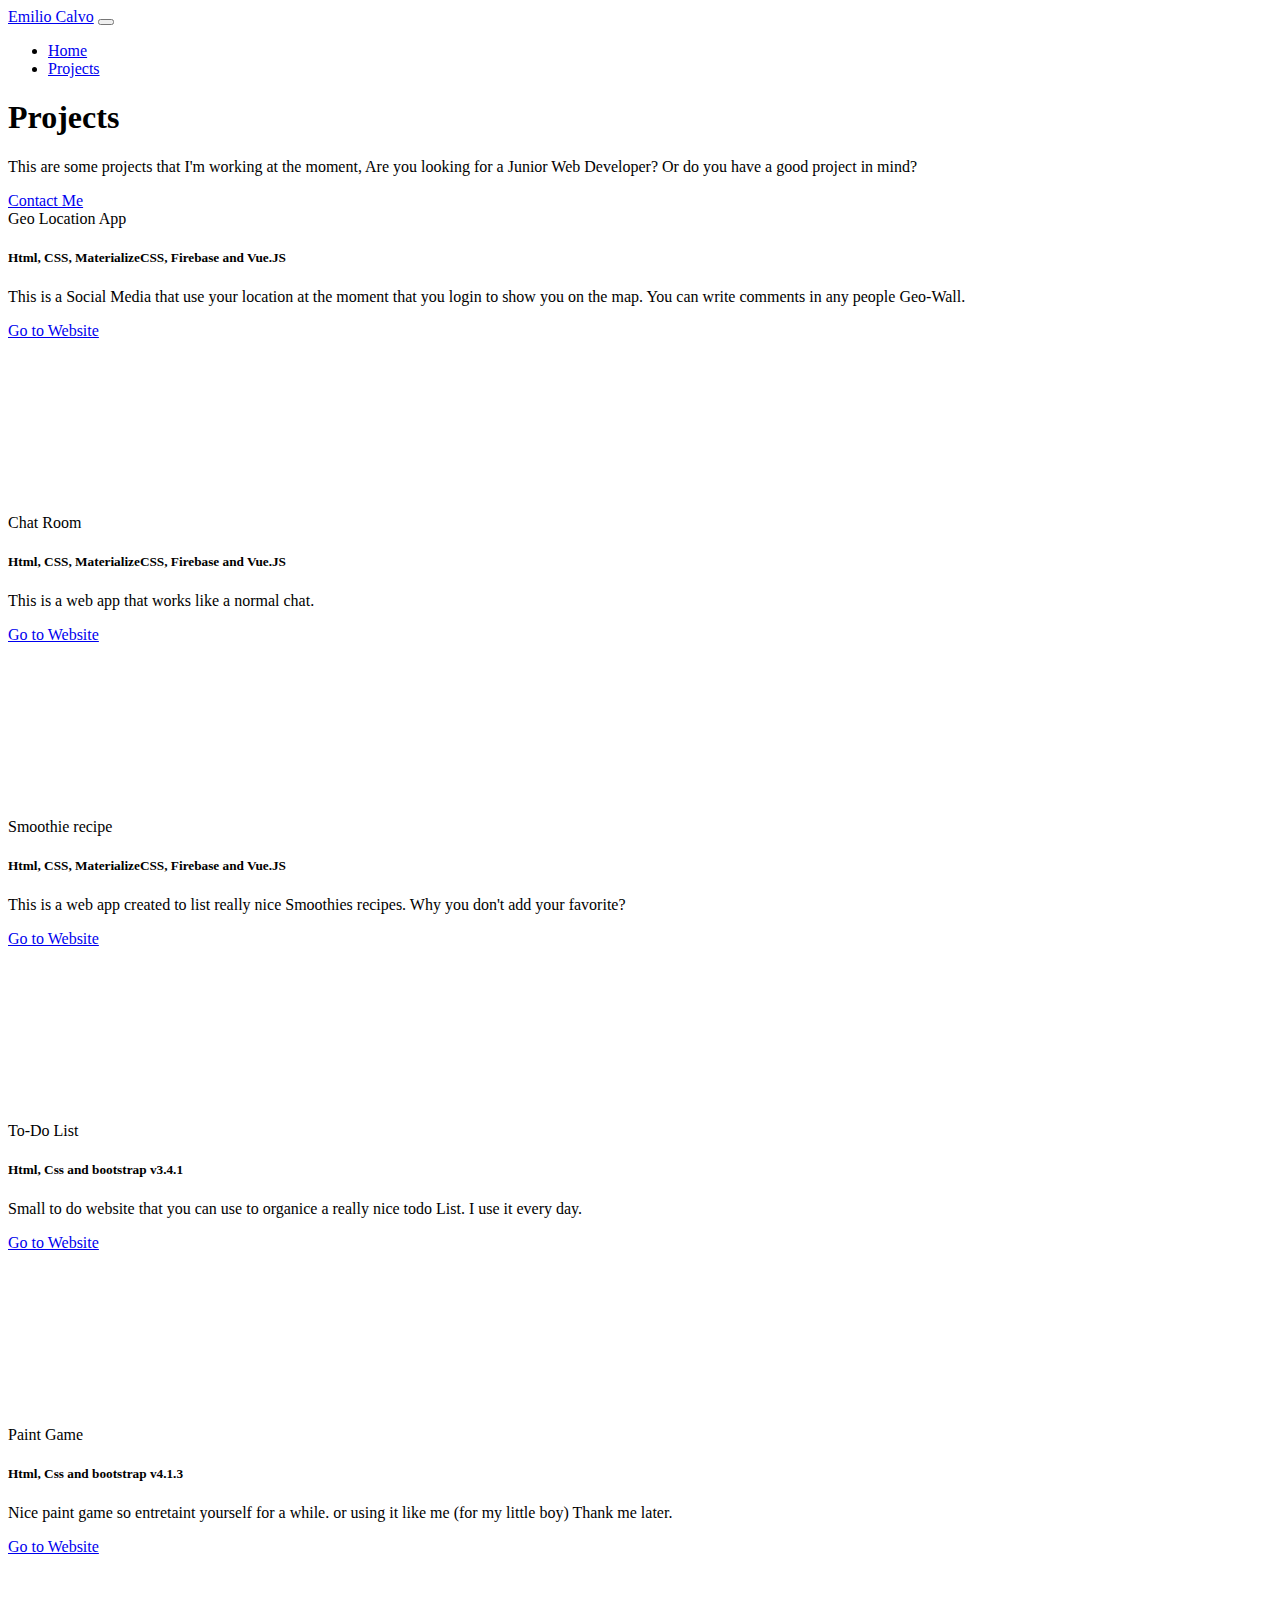
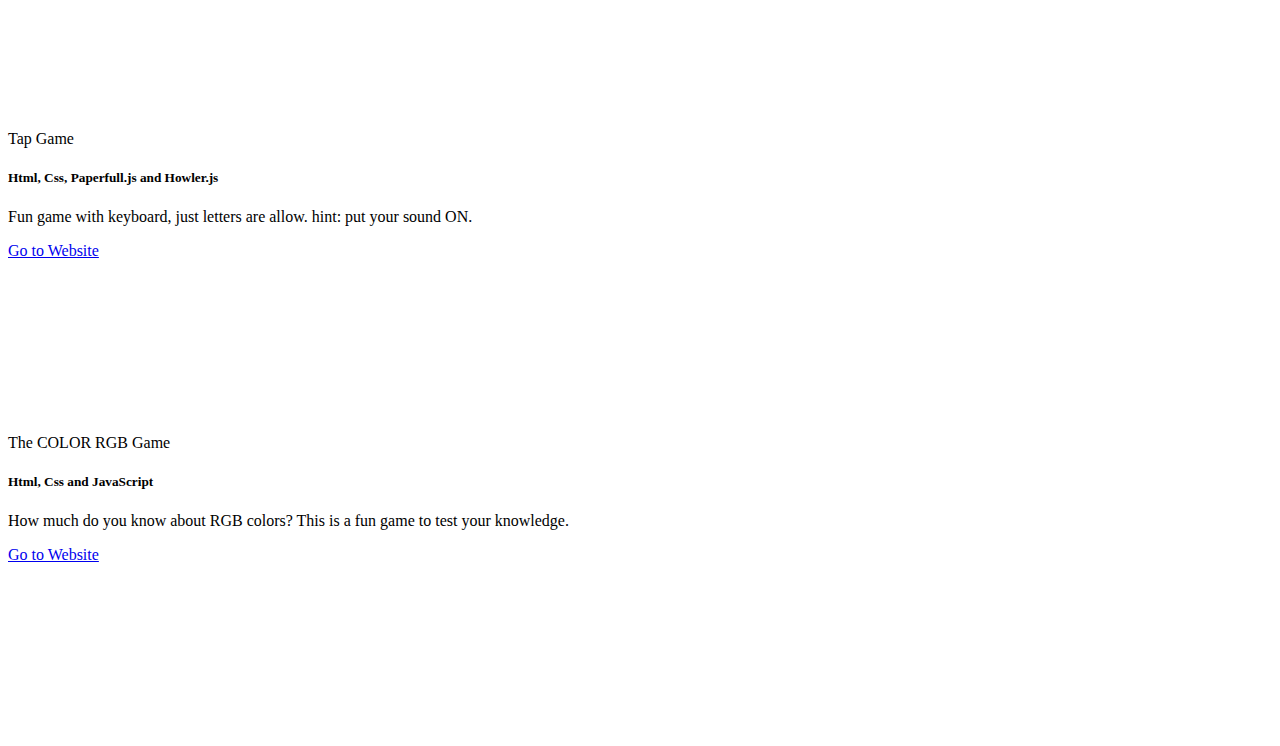
<file: projects.html>
<!DOCTYPE html>
<html lang="en">

<head>
  <meta charset="UTF-8">
  <meta name="viewport" content="width=device-width, initial-scale=1.0">
  <link rel="stylesheet" href="https://stackpath.bootstrapcdn.com/bootstrap/4.1.3/css/bootstrap.min.css"
    integrity="sha384-MCw98/SFnGE8fJT3GXwEOngsV7Zt27NXFoaoApmYm81iuXoPkFOJwJ8ERdknLPMO" crossorigin="anonymous">
  <link rel="stylesheet" href="https://use.fontawesome.com/releases/v5.14.0/css/all.css"
    integrity="sha384-HzLeBuhoNPvSl5KYnjx0BT+WB0QEEqLprO+NBkkk5gbc67FTaL7XIGa2w1L0Xbgc" crossorigin="anonymous">
  <title>Emilio Calvo</title>
  <style>
    .lrg {
      height: 19rem;
    }
  </style>
</head>

<body>
  <!-- start menu -->
  <nav class="navbar navbar-expand-lg  navbar-dark bg-dark fixed-top">
    <a class="navbar-brand" href="index.html">Emilio Calvo</a>
    <button class="navbar-toggler" type="button" data-toggle="collapse" data-target="#navbarSupportedContent"
      aria-controls="navbarSupportedContent" aria-expanded="false" aria-label="Toggle navigation">
      <span class="navbar-toggler-icon"></span>
    </button>

    <div class="collapse navbar-collapse " id="navbarSupportedContent">
      <ul class="navbar-nav ml-auto ">
        <li class="nav-item ">
          <a class="nav-link" href="index.html">Home </a>
        </li>
        <li class="nav-item active">
          <a class="nav-link" href="projects.html">Projects</a>
        </li>
      </ul>
    </div>
  </nav>
  <!-- end menu    -->

  <div class="jumbotron text-center mt-5">
    <h1 class="display-4">Projects</h1>
    <p class="lead">This are some projects that I'm working at the moment, Are you looking for a Junior Web Developer?
      Or
      do you have a good project in mind? </p>
    <a href="mailto:emiliojosecalvo@gmail.com" class="btn btn-outline-success btn-lg" tabindex="-1" role="button"
      aria-disabled="true">Contact Me</a>
  </div>


  <div class="container mt-5">
    <div class="row">
      <div class="col-lg-4 mb-4 ">
        <div class="card border-success mb-3 lrg">
          <div class="card-header">Geo Location App</div>
          <div class="card-body text-success">
            <h5 class="card-title">Html, CSS, MaterializeCSS, Firebase and Vue.JS</h5>
            <p class="card-text">This is a Social Media that use your location at the moment that you login to show you
              on the map. You can write comments in any people Geo-Wall.</p>
          </div>
          <div class="d-flex mb-3 mx-auto align-items-end">
            <a href="https://geo-emilio.web.app/" target="_blank" class="btn btn-outline-success">Go to Website</a>
          </div>
        </div>
      </div>
      <div class="col-lg-4 mb-4 ">
        <div class="card border-success mb-3 lrg">
          <div class="card-header">Chat Room</div>
          <div class="card-body text-success">
            <h5 class="card-title">Html, CSS, MaterializeCSS, Firebase and Vue.JS</h5>
            <p class="card-text">This is a web app that works like a normal chat.</p>
          </div>
          <div class="d-flex mb-3 mx-auto align-items-end">
            <a href="https://emilio-chat.web.app//" target="_blank" class="btn btn-outline-success">Go to Website</a>
          </div>
        </div>
      </div>
      <div class="col-lg-4 mb-4">
        <div class="card border-success mb-3 lrg">
          <div class="card-header">Smoothie recipe</div>
          <div class="card-body text-success">
            <h5 class="card-title">Html, CSS, MaterializeCSS, Firebase and Vue.JS</h5>
            <p class="card-text">This is a web app created to list really nice Smoothies recipes. Why you don't add your
              favorite?</p>
          </div>
          <div class="d-flex mb-3 mx-auto align-items-end">
            <a href="https://emilio-smoothies.web.app/" target="_blank" class="btn btn-outline-success">Go to
              Website</a>
          </div>
        </div>
      </div>
      <div class="col-lg-4 mb-4">
        <div class="card border-success mb-3 lrg">
          <div class="card-header">To-Do List</div>
          <div class="card-body text-success">
            <h5 class="card-title">Html, Css and bootstrap v3.4.1</h5>
            <p class="card-text">Small to do website that you can use to organice a really nice todo List. I use it
              every day.</p>
          </div>
          <div class="d-flex mb-3 mx-auto align-items-end">
            <a href="web/todolist/todoindex.html" target="_blank" class="btn btn-outline-success">Go to Website</a>
          </div>
        </div>
      </div>
      <div class="col-lg-4 mb-4">
        <div class="card border-success mb-3 lrg">
          <div class="card-header">Paint Game</div>
          <div class="card-body text-success">
            <h5 class="card-title">Html, Css and bootstrap v4.1.3</h5>
            <p class="card-text">Nice paint game so entretaint yourself for a while. or using it like me (for my little
              boy) Thank me later.</p>
          </div>
          <div class="d-flex mb-3 mx-auto align-items-end">
            <a href="web/painting/paiting.html" target="_blank" class="btn btn-outline-success">Go to Website</a>
          </div>
        </div>
      </div>
      <div class="col-lg-4 mb-4">
        <div class="card border-success mb-3 lrg">
          <div class="card-header">Tap Game</div>
          <div class="card-body text-success">
            <h5 class="card-title">Html, Css, Paperfull.js and Howler.js</h5>
            <p class="card-text">Fun game with keyboard, just letters are allow. hint: put your sound ON.</p>
          </div>
          <div class="d-flex mb-3 mx-auto align-items-end">
            <a href="web/taptaptap/taptaptap.html" target="_blank" class="btn btn-outline-success">Go to Website</a>
          </div>
        </div>
      </div>
      <div class="col-lg-4 mb-4">
        <div class="card border-success mb-3 lrg">
          <div class="card-header">The COLOR RGB Game</div>
          <div class="card-body text-success">
            <h5 class="card-title">Html, Css and JavaScript</h5>
            <p class="card-text">How much do you know about RGB colors? This is a fun game to test your knowledge.</p>
          </div>
          <div class="d-flex mb-3 mx-auto align-items-end">
            <a href="web/rgbgame/rgbgame.html" target="_blank" class="btn btn-outline-success">Go to Website</a>
          </div>
        </div>
      </div>
    </div>
  </div>





  <script src="https://code.jquery.com/jquery-3.3.1.slim.min.js"
    integrity="sha384-q8i/X+965DzO0rT7abK41JStQIAqVgRVzpbzo5smXKp4YfRvH+8abtTE1Pi6jizo"
    crossorigin="anonymous"></script>
  <script src="https://cdnjs.cloudflare.com/ajax/libs/popper.js/1.14.3/umd/popper.min.js"
    integrity="sha384-ZMP7rVo3mIykV+2+9J3UJ46jBk0WLaUAdn689aCwoqbBJiSnjAK/l8WvCWPIPm49"
    crossorigin="anonymous"></script>
  <script src="https://stackpath.bootstrapcdn.com/bootstrap/4.1.3/js/bootstrap.min.js"
    integrity="sha384-ChfqqxuZUCnJSK3+MXmPNIyE6ZbWh2IMqE241rYiqJxyMiZ6OW/JmZQ5stwEULTy"
    crossorigin="anonymous"></script>
</body>

</html>
</file>
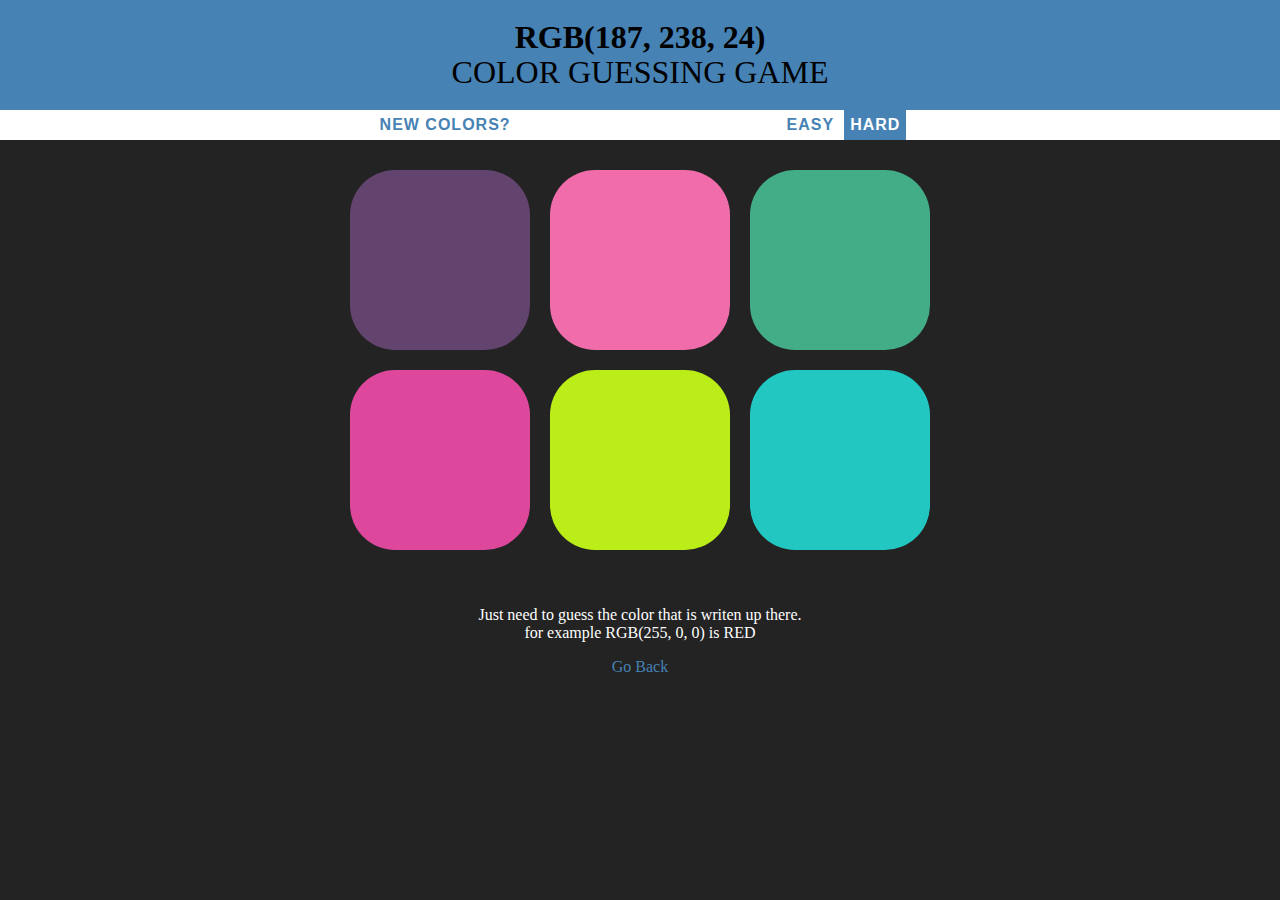
<file: web/rgbgame/rgbgame.html>
<!DOCTYPE html>
<html lang="en">
<head>
    <meta charset="UTF-8">
    <meta name="viewport" content="width=device-width, initial-scale=1.0">
    <link rel="stylesheet" href="rgbgame.css">
    <title>RGB Game</title>
</head>
<body>
    <h1>
        <span id="colorDis"></span><br>
        Color guessing game
    </h1>
    
    <div id="menu">
        <button id="playAgain">New Colors?</button>
        <span id="msg"></span>
        <button class="mode">Easy</button>
        <button class="mode selected">Hard</button>        
    </div>

    <div id="colorcont">
        <div class="square"></div>
        <div class="square"></div>
        <div class="square"></div>
        <div class="square"></div>
        <div class="square"></div>
        <div class="square"></div>
    </div>
    <div id="footer">
        <p>
            Just need to guess the color that is writen up there.<br> for example RGB(255, 0, 0) is RED
        </p> 
        <p>
            <a href="../../projects.html">Go Back</a>
        </p>
    </div>
    

<script src="rgbgame.js"></script>
</body>
</html>
</file>
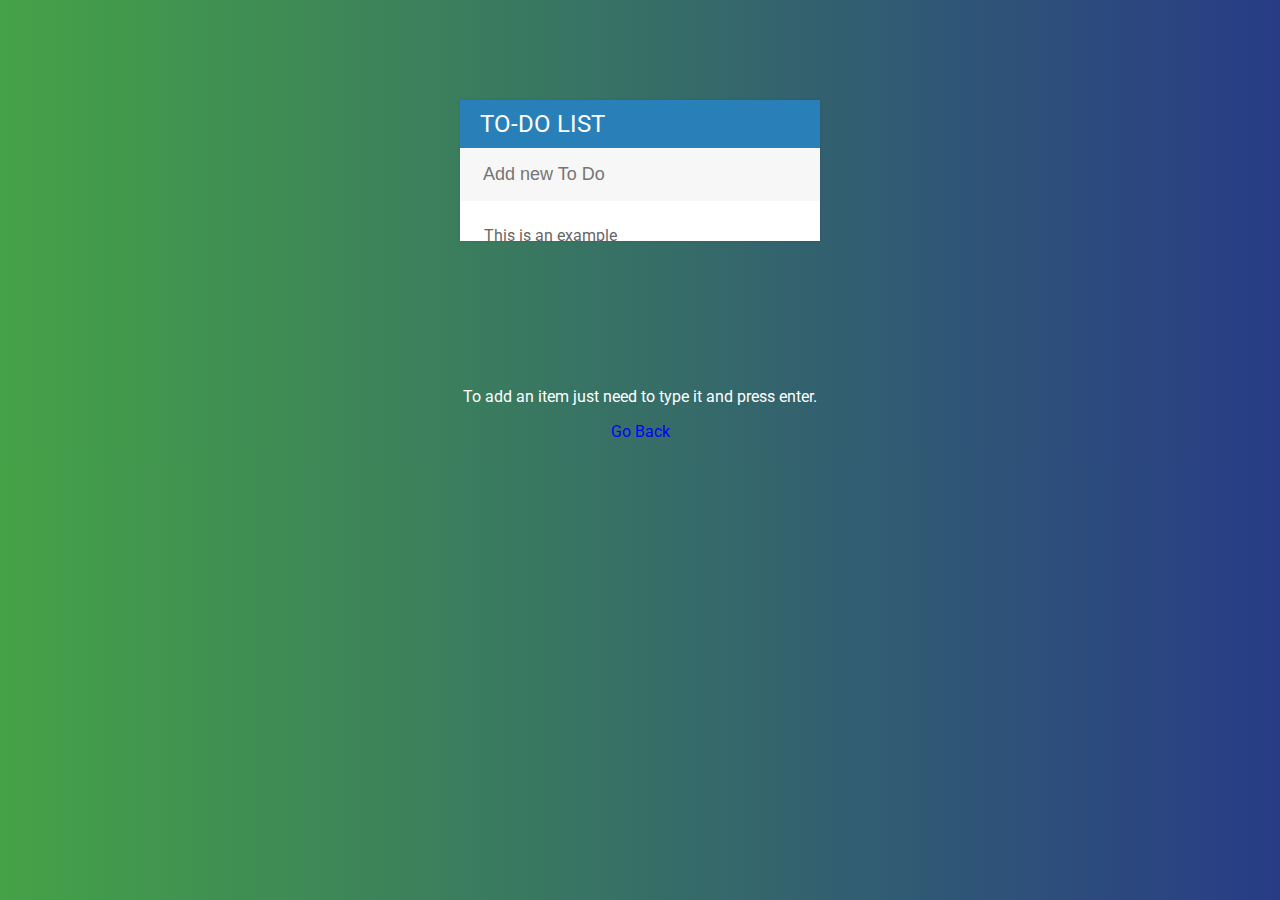
<file: web/todolist/todoindex.html>
<!DOCTYPE html>
<html lang="en">
<head>
    <meta charset="UTF-8">
    <meta name="viewport" content="width=device-width, initial-scale=1.0">
    <link href="https://fonts.googleapis.com/css2?family=Roboto:wght@400;500;700&display=swap" rel="stylesheet">
    <script src="assets/js/lib/jquery-3.5.1.min.js"></script>
    <link rel="stylesheet" href="assets/css/todolist.css">
    <link rel="stylesheet" href="https://use.fontawesome.com/releases/v5.15.0/css/all.css" integrity="sha384-OLYO0LymqQ+uHXELyx93kblK5YIS3B2ZfLGBmsJaUyor7CpMTBsahDHByqSuWW+q" crossorigin="anonymous">
    <title>To Do List</title>
</head>
<body>

<div id="container">
    <h1>To-Do List <i class="fas fa-plus"></i></h1>
    <input placeholder="Add new To Do" type="text" maxlength="30">
    <ul>
        <li><span><i class="far fa-trash-alt"></i></span> This is an example</li>
    </ul>
</div>

<div id="footer">
    <p>
        To add an item just need to type it and press enter.
    </p> 
    <p>
        <a href="../../projects.html">Go Back</a>
    </p>
</div>

<script src="assets/js/todolist.js"></script>   
</body>
</html>
</file>
<file: web/rgbgame/rgbgame.css>
body {
    background-color: #232323;
    margin: 0;
    font-family:  "Monserrat" , "Avenir";
}

.square {
    background-color: purple;
    width: 30%;
    padding-bottom: 30%;
    float: left;
    margin: 1.66%;
    border-radius: 25%;
    transition: background-color 600ms;
    -webkit-transition: background-color 600ms;
    -moz-transition: background-color 600ms;
}

#colorcont {
    margin: 20px auto;
    max-width: 600px;
}

h1 {
    font-weight: normal;
    text-align: center;
    line-height: 1.1;
    padding: 20px 0 ;
    background-color: steelblue;
    margin: 0;
    text-transform: uppercase;
}

h1 span {
    font-weight: 800;
}

#menu {
    text-align: center;
    background-color: white;
    height: 30px;
}

#menu span {
   display: inline-block;
   width: 20%; 
    
}

.selected {
    color:white;
    background: steelblue;
}

button {
    border: none;
    background: none;
    text-transform: uppercase;
    height: 100%;
    font-weight: 700;
    letter-spacing: 1px;
    font-size: inherit;
    color: steelblue;
    transition: all 300ms;
    -webkit-transition: all 300ms;
    -moz-transition: all 300ms;
    outline: none;
}

button:hover {
    color:white;
    background: steelblue;
}

#footer {
    color: white;
    text-align: center;
    width: 100%;
    float: left;
    margin-top: 30px;
}

#footer a {
    text-decoration: none;
    color: steelblue;
}
</file>
<file: web/todolist/assets/css/todolist.css>
.completed {
    color: gray;
    text-decoration: line-through;
}

.fa-plus{
    float: right;
}

h1 {
    background-color: #2980b9;
    color: white;
    margin: 0;
    padding: 10px 20px;
    text-transform: uppercase;
    font-size: 24px;
    font-weight: normal;
}

ul {    
    list-style: none;
    margin: 0;
    padding: 0;
}

body {
    background: #283c86;  /* fallback for old browsers */
    background: -webkit-linear-gradient(to right, #45a247, #283c86);  /* Chrome 10-25, Safari 5.1-6 */
    background: linear-gradient(to right, #45a247, #283c86); /* W3C, IE 10+/ Edge, Firefox 16+, Chrome 26+, Opera 12+, Safari 7+ */
    font-family: 'Roboto', sans-serif; 
}

li {
    background-color: white;
    height: 40px;
    line-height: 40px;
    color: #666;
}

li:nth-child(2n) {
    background-color: #f7f7f7;
}

input {
    color: #2980b9;
    font-size: 18px;
    background-color: #f7f7f7;
    width: 100%;
    padding: 13px 13px 13px 20px;
    box-sizing: border-box;
    border: 3px solid rgba(0, 0, 0, 0);
}

input:focus {
    background-color: white;
    border: 3px solid #2980b9;
    outline: none;
}

span {
    background-color: #e74c3c;
    height: 40px;
    margin-right: 20px;
    text-align: center;
    color: white;
    width: 0;
    display: inline-block;
    transition: 0.2s linear;
    opacity: 0;
}

li:hover span {
    width: 40px;
    opacity: 1.0;
}

#container {
    box-shadow: 0 0 3px rgba(0, 0, 0, 0.1);
    width: 360px;
    margin: 100px auto;
    background-color: #f7f7f7;   
}


#footer {
    color: white;
    text-align: center;
    width: 100%;
    float: left;
    margin-top: 30px;
}

#footer a {
    text-decoration: none;
    color: blue;
}

@media only screen and (max-width: 600px) {
   span {
    width: 40px;
    transition: none;  
    opacity: 1.0;
   }
}
</file>
